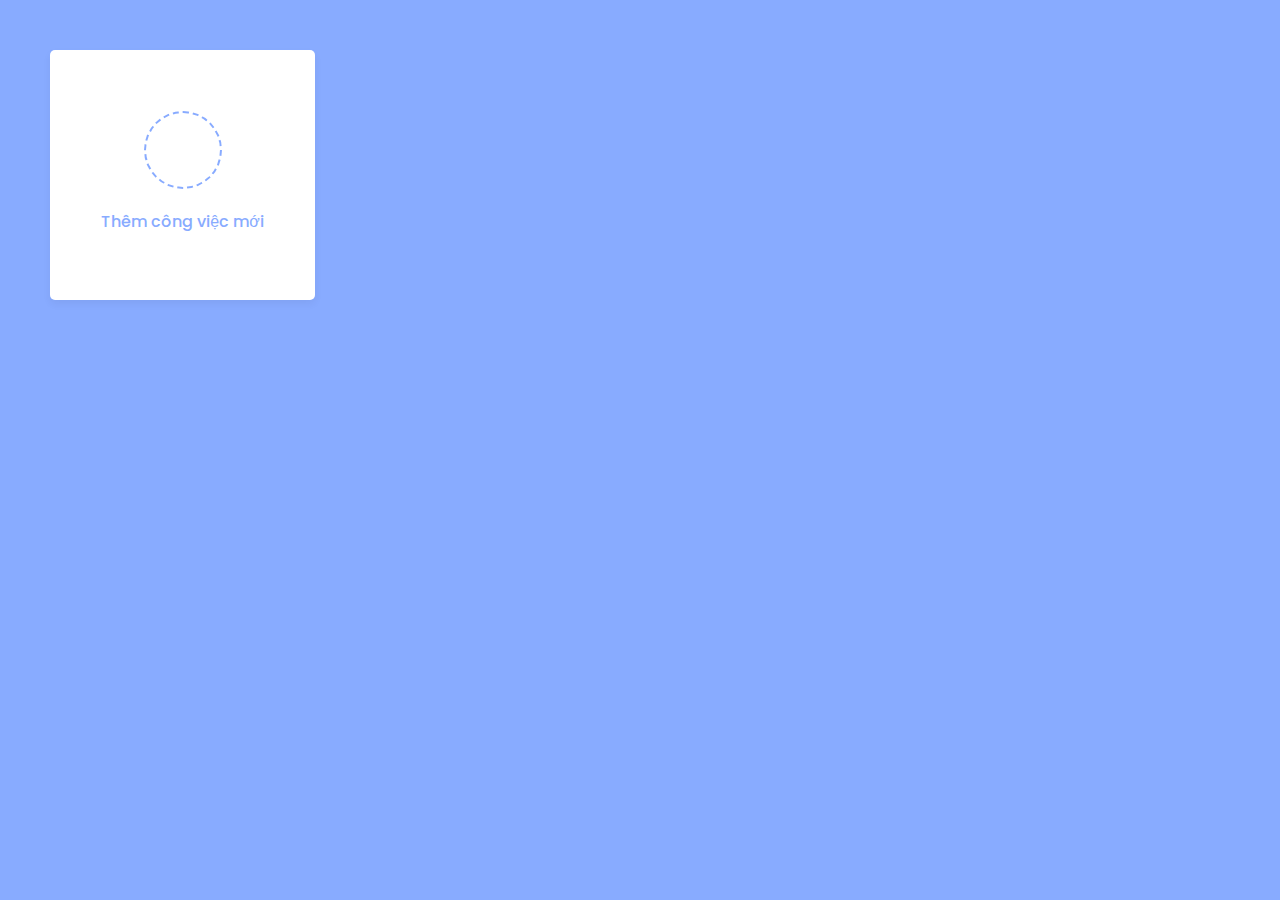
<file: thicuoiki/index.html>
<!DOCTYPE html>
<html lang="en" dir="ltr">
  <head>
    <meta charset="utf-8">  
    <title>Ghi chú công việc</title>
    <link rel="stylesheet" href="style.css">
    <meta name="viewport" content="width=device-width, initial-scale=1.0">
    <link rel="stylesheet" href="https://unicons.iconscout.com/release/v4.0.0/css/line.css">
  </head>
  <body>
    <div class="popup-box">
      <div class="popup">
        <div class="content">
          <header>
            <p></p>
            <i class="uil uil-times"></i>
          </header>
          <form action="#">
            <div class="row title">
              <label>Tiêu đề</label>
              <input type="text" spellcheck="false">
            </div>
            <div class="row description">
              <label>Mô tả chi tiết</label>
              <textarea spellcheck="false"></textarea>
            </div>
            <button></button>
          </form>
        </div>
      </div>
    </div>
    <div class="wrapper">
      <li class="add-box">
        <div class="icon"><i class="uil uil-plus"></i></div>
        <p>Thêm công việc mới</p>
      </li>
    </div>

    <script src="script.js"></script>
    
  </body>
</html>
</file>
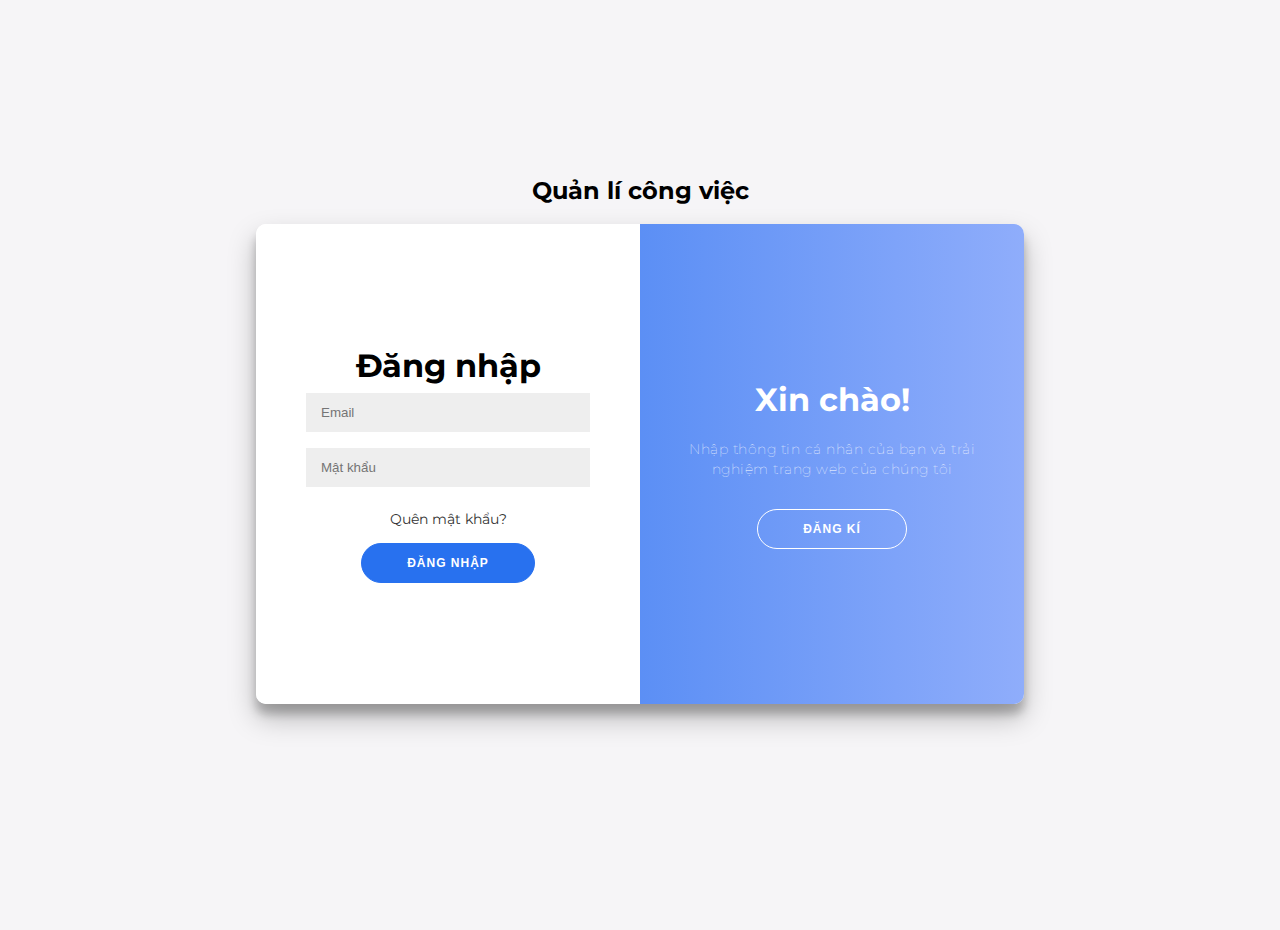
<file: thicuoiki/sign-in.html>
<!DOCTYPE html>
<html lang="en">
<head>
    <meta charset="UTF-8">
    <meta name="viewport" content="width=device-width, initial-scale=1.0">
    <link rel="stylesheet" href="sign-in.css">
    <title>Ghi chú công việc - Đăng nhập</title>
</head>
<body>
    <h2>Quản lí công việc</h2>
    <div class="container" id="container">
        <div class="form-container sign-up-container">
            <form id="registerForm" action="#">
                <h1>Tạo tài khoản</h1>
                <input type="text" id="username" placeholder="Tên đăng nhập" />
                <input type="email" placeholder="Email" />
                <input type="password" id="password" placeholder="Mật khẩu" />
                <button>Đăng kí</button>
            </form>
        </div>
        <div class="form-container sign-in-container">
            <form id="loginForm" action="#">
                <h1>Đăng nhập</h1>
                <input type="email" id="email" placeholder="Email" />
                <input type="password" id="password" placeholder="Mật khẩu" />
                <a href="#">Quên mật khẩu?</a>
                <button type="submit">Đăng nhập</button>
            </form>
        </div>
        <div class="overlay-container">
            <div class="overlay">
                <div class="overlay-panel overlay-left">
                    <h1>Chào mừng trở lại!</h1>
                    <p>Để duy trì kết nối với chúng tôi vui lòng đăng nhập bằng thông tin cá nhân của bạn</p>
                    <button class="ghost" id="signIn">Đăng nhập</button>
                </div>
                <div class="overlay-panel overlay-right">
                    <h1>Xin chào!</h1>
                    <p>Nhập thông tin cá nhân của bạn và trải nghiệm trang web của chúng tôi</p>
                    <button class="ghost" id="signUp">Đăng kí</button>
                </div>
            </div>
        </div>
    </div>

    <script>
        const signUpButton = document.getElementById('signUp');
        const signInButton = document.getElementById('signIn');
        const container = document.getElementById('container');

        signUpButton.addEventListener('click', () => {
            container.classList.add('right-panel-active');
        });

        signInButton.addEventListener('click', () => {
            container.classList.remove('right-panel-active');
        });
        document.addEventListener('DOMContentLoaded', function() {
    const form = document.getElementById('loginForm');

    form.addEventListener('submit', function(event) {
        event.preventDefault();

        const formData = new FormData(form);

        fetch('login.php', {
            method: 'POST',
            body: formData
        })
        .then(response => response.text())
        .then(data => {
            if (data.includes('Invalid username or password')) {
                alert('Invalid username or password');
            } else {
                window.location.href = '/thicuoiki/index.html';
            }
        });
    });
});



    </script>
</body>
</html>
</file>
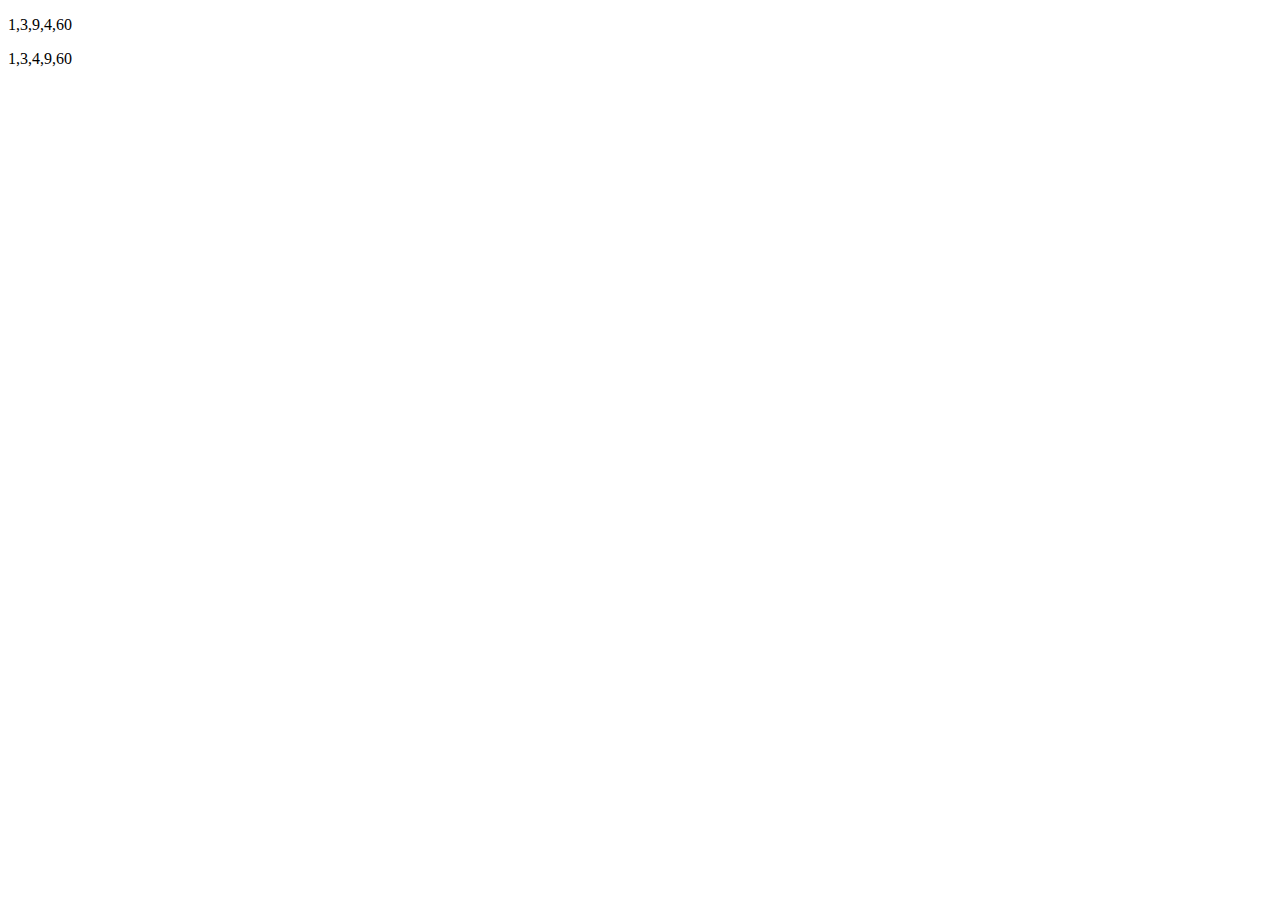
<file: TH_02_2024.04.15_AM/04/b1-a.html>
<!DOCTYPE html>
<html>
<body>
<p id="demo1"></p>
<p id="demo2"></p>

<script>
const fruits = [1, 3, 9, 4, 60];
document.getElementById("demo1").innerHTML = fruits;

fruits.sort(function(a, b){return a - b});
document.getElementById("demo2").innerHTML = fruits;
</script>

</body>
</html>
</file>
<file: thicuoiki/style.css>
@import url('https://fonts.googleapis.com/css2?family=Poppins:wght@400;500;600;700&display=swap');
*{
  margin: 0;
  padding: 0;
  box-sizing: border-box;
  font-family: 'Poppins', sans-serif;
}
body{
  background: #88ABFF;
}
::selection{
  color: #fff;
  background: #618cf8;
}
.wrapper{
  margin: 50px;
  display: grid;
  gap: 25px;
  grid-template-columns: repeat(auto-fill, 265px);
}
.wrapper li{
  height: 250px;
  list-style: none;
  border-radius: 5px;
  padding: 15px 20px 20px;
  background: #fff;
  box-shadow: 0 4px 8px rgba(0,0,0,0.05);
}
.add-box, .icon, .bottom-content, 
.popup, header, .settings .menu li{
  display: flex;
  align-items: center;
  justify-content: space-between;
}
.add-box{
  cursor: pointer;
  flex-direction: column;
  justify-content: center;
}
.add-box .icon{
  height: 78px;
  width: 78px;
  color: #88ABFF;
  font-size: 40px;
  border-radius: 50%;
  justify-content: center;
  border: 2px dashed #88ABFF;
}
.add-box p{
  color: #88ABFF;
  font-weight: 500;
  margin-top: 20px;
}
.note{
  display: flex;
  flex-direction: column;
  justify-content: space-between;
}
.note .details{
  max-height: 165px;
  overflow-y: auto;
}
.note .details::-webkit-scrollbar,
.popup textarea::-webkit-scrollbar{
  width: 0;
}
.note .details:hover::-webkit-scrollbar,
.popup textarea:hover::-webkit-scrollbar{
  width: 5px;
}
.note .details:hover::-webkit-scrollbar-track,
.popup textarea:hover::-webkit-scrollbar-track{
  background: #f1f1f1;
  border-radius: 25px;
}
.note .details:hover::-webkit-scrollbar-thumb,
.popup textarea:hover::-webkit-scrollbar-thumb{
  background: #e6e6e6;
  border-radius: 25px;
}
.note p{
  font-size: 22px;
  font-weight: 500;
}
.note span{
  display: block;
  color: #575757;
  font-size: 16px;
  margin-top: 5px;
}
.note .bottom-content{
  padding-top: 10px;
  border-top: 1px solid #ccc;
}
.bottom-content span{
  color: #6D6D6D;
  font-size: 14px;
}
.bottom-content .settings{
  position: relative;
}
.bottom-content .settings i{
  color: #6D6D6D;
  cursor: pointer;
  font-size: 15px;
}
.settings .menu{
  z-index: 1;
  bottom: 0;
  right: -5px;
  padding: 5px 0;
  background: #fff;
  position: absolute;
  border-radius: 4px;
  transform: scale(0);
  transform-origin: bottom right;
  box-shadow: 0 0 6px rgba(0,0,0,0.15);
  transition: transform 0.2s ease;
}
.settings.show .menu{
  transform: scale(1);
}
.settings .menu li{
  height: 25px;
  font-size: 16px;
  margin-bottom: 2px;
  padding: 17px 15px;
  cursor: pointer;
  box-shadow: none;
  border-radius: 0;
  justify-content: flex-start;
}
.menu li:last-child{
  margin-bottom: 0;
}
.menu li:hover{
  background: #f5f5f5;
}
.menu li i{
  padding-right: 8px;
}

.popup-box{
  position: fixed;
  top: 0;
  left: 0;
  z-index: 2;
  height: 100%;
  width: 100%;
  background: rgba(0,0,0,0.4);
}
.popup-box .popup{
  position: absolute;
  top: 50%;
  left: 50%;
  z-index: 3;
  width: 100%;
  max-width: 400px;
  justify-content: center;
  transform: translate(-50%, -50%) scale(0.95);
}
.popup-box, .popup{
  opacity: 0;
  pointer-events: none;
  transition: all 0.25s ease;
}
.popup-box.show, .popup-box.show .popup{
  opacity: 1;
  pointer-events: auto;
}
.popup-box.show .popup{
  transform: translate(-50%, -50%) scale(1);
}
.popup .content{
  border-radius: 5px;
  background: #fff;
  width: calc(100% - 15px);
  box-shadow: 0 0 15px rgba(0,0,0,0.1);
}
.content header{
  padding: 15px 25px;
  border-bottom: 1px solid #ccc;
}
.content header p{
  font-size: 20px;
  font-weight: 500;
}
.content header i{
  color: #8b8989;
  cursor: pointer;
  font-size: 23px;
}
.content form{
  margin: 15px 25px 35px;
}
.content form .row{
  margin-bottom: 20px;
}
form .row label{
  font-size: 18px;
  display: block;
  margin-bottom: 6px;
}
form :where(input, textarea){
  height: 50px;
  width: 100%;
  outline: none;
  font-size: 17px;
  padding: 0 15px;
  border-radius: 4px;
  border: 1px solid #999;
}
form :where(input, textarea):focus{
  box-shadow: 0 2px 4px rgba(0,0,0,0.11);
}
form .row textarea{
  height: 150px;
  resize: none;
  padding: 8px 15px;
}
form button{
  width: 100%;
  height: 50px;
  color: #fff;
  outline: none;
  border: none;
  cursor: pointer;
  font-size: 17px;
  border-radius: 4px;
  background: #6A93F8;
}

@media (max-width: 660px){
  .wrapper{
    margin: 15px;
    gap: 15px;
    grid-template-columns: repeat(auto-fill, 100%);
  }
  .popup-box .popup{
    max-width: calc(100% - 15px);
  }
  .bottom-content .settings i{
    font-size: 17px;
  }
}
</file>
<file: thicuoiki/sign-in.css>
@import url('https://fonts.googleapis.com/css?family=Montserrat:400,800');

* {
    box-sizing: border-box;
}

body {
    background: #f6f5f7;
    display: flex;
    justify-content: center;
    align-items: center;
    flex-direction: column;
    font-family: 'Montserrat', sans-serif;
    height: 100vh;
    margin: -20px 0 50px;
}

h1 {
    font-weight: bold;
    margin: 0;
}

h2 {
    text-align: center;
}

p {
    font-size: 14px;
    font-weight: 100;
    line-height: 20px;
    letter-spacing: 0.5px;
    margin: 20px 0 30px;
}

span {
    font-size: 12px;
}

a {
    color: #333;
    font-size: 14px;
    text-decoration: none;
    margin: 15px 0;
}

button {
    border-radius: 20px;
    border: 1px solid #2871ef;
    background-color: #2871ef;
    color: #FFFFFF;
    font-size: 12px;
    font-weight: bold;
    padding: 12px 45px;
    letter-spacing: 1px;
    text-transform: uppercase;
    transition: transform 80ms ease-in;
}

button:active {
    transform: scale(0.95);
}

button:focus {
    outline: none;
}

button.ghost {
    background-color: transparent;
    border-color: #FFFFFF;
}

form {
    background-color: #FFFFFF;
    display: flex;
    align-items: center;
    justify-content: center;
    flex-direction: column;
    padding: 0 50px;
    height: 100%;
    text-align: center;
}

input {
    background-color: #eee;
    border: none;
    padding: 12px 15px;
    margin: 8px 0;
    width: 100%;
}

.container {
    background-color: #fff;
    border-radius: 10px;
    box-shadow: 0 14px 28px rgba(0, 0, 0, 0.25),
        0 10px 10px rgba(0, 0, 0, 0.22);
    position: relative;
    overflow: hidden;
    width: 768px;
    max-width: 100%;
    min-height: 480px;
}

.form-container {
    position: absolute;
    top: 0;
    height: 100%;
    transition: all 0.6s ease-in-out;
}

.sign-in-container {
    left: 0;
    width: 50%;
    z-index: 2;
}

.container.right-panel-active .sign-in-container {
    transform: translateX(100%);
}

.sign-up-container {
    left: 0;
    width: 50%;
    opacity: 0;
    z-index: 1;
}

.container.right-panel-active .sign-up-container {
    transform: translateX(100%);
    opacity: 1;
    z-index: 5;
    animation: show 0.6s;
}

@keyframes show {

    0%,
    49.99% {
        opacity: 0;
        z-index: 1;
    }

    50%,
    100% {
        opacity: 1;
        z-index: 5;
    }
}

.overlay-container {
    position: absolute;
    top: 0;
    left: 50%;
    width: 50%;
    height: 100%;
    overflow: hidden;
    transition: transform 0.6s ease-in-out;
    z-index: 100;
}

.container.right-panel-active .overlay-container {
    transform: translateX(-100%);
}

.overlay {
    background: #8fadfb;
    background: -webkit-linear-gradient(to right, #2871ef, #8fadfb);
    background: linear-gradient(to right, #2871ef, #8fadfb);
    background-repeat: no-repeat;
    background-size: cover;
    background-position: 0 0;
    color: #FFFFFF;
    position: relative;
    left: -100%;
    height: 100%;
    width: 200%;
    transform: translateX(0);
    transition: transform 0.6s ease-in-out;
}

.container.right-panel-active .overlay {
    transform: translateX(50%);
}

.overlay-panel {
    position: absolute;
    display: flex;
    align-items: center;
    justify-content: center;
    flex-direction: column;
    padding: 0 40px;
    text-align: center;
    top: 0;
    height: 100%;
    width: 50%;
    transform: translateX(0);
    transition: transform 0.6s ease-in-out;
}

.overlay-left {
    transform: translateX(-20%);
}

.container.right-panel-active .overlay-left {
    transform: translateX(0);
}

.overlay-right {
    right: 0;
    transform: translateX(0);
}

.container.right-panel-active .overlay-right {
    transform: translateX(20%);
}

.social-container {
    margin: 20px 0;
}

.social-container a {
    border: 1px solid #DDDDDD;
    border-radius: 50%;
    display: inline-flex;
    justify-content: center;
    align-items: center;
    margin: 0 5px;
    height: 40px;
    width: 40px;
}

footer {
    background-color: #222;
    color: #fff;
    font-size: 14px;
    bottom: 0;
    position: fixed;
    left: 0;
    right: 0;
    text-align: center;
    z-index: 999;
}

footer p {
    margin: 10px 0;
}

footer i {
    color: red;
}

footer a {
    color: #3c97bf;
    text-decoration: none;
}
</file>
